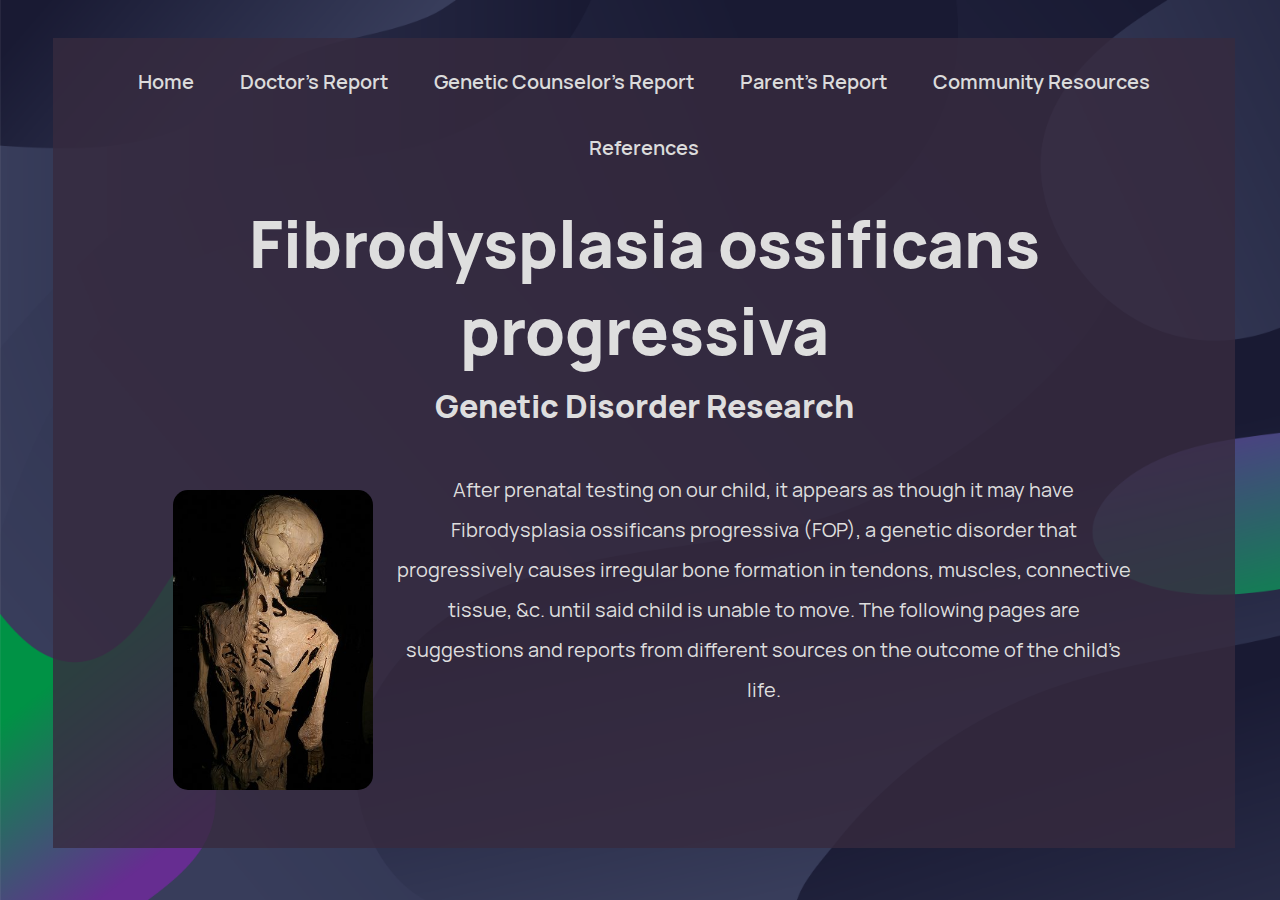
<file: index.html>
<!DOCTYPE html>
<html lang="en" dir="ltr">

<head>
  <meta charset="utf-8">
  <title>Fibrodysplasia Ossificans Progressiva | Homepage</title>
  <link rel="stylesheet" href="style.css">
  <link rel="shortcut icon" href="./src/img/icon.ico">
  <script src="https://code.jquery.com/jquery-3.5.1.min.js" integrity="sha256-9/aliU8dGd2tb6OSsuzixeV4y/faTqgFtohetphbbj0=" crossorigin="anonymous"></script>
  <script>
    $(function() {
      $('#header').load('header.html');
    });
  </script>
</head>

<body>
  <div class="content">
    <div id='header'></div>
    <h1>Fibrodysplasia ossificans progressiva</h1>
    <h2>Genetic Disorder Research</h2>
    <br>
    <p><img id="myImg" src="src/img/fop.jpg" alt="The skeleton of Harry Raymond Eastlack, a victim of Fibrodysplasia ossificans progressiva" style='float:left;max-width: 200px; height: auto;'>After prenatal testing on our child, it appears as though
      it may have Fibrodysplasia ossificans progressiva (FOP), a genetic disorder that
      progressively
      causes irregular bone formation in tendons, muscles, connective tissue, &c. until said child is unable to move. The following pages are suggestions and reports from different sources on the outcome of the child’s life.</p>
  </div>
  <!-- The Modal -->
  <div id="myModal" class="modal">
    <span class="close">&times;</span>
    <img class="modal-content" id="img01">
    <div id="caption"></div>
  </div>
  <script src="./script.js"></script>
</body>

</html>
</file>
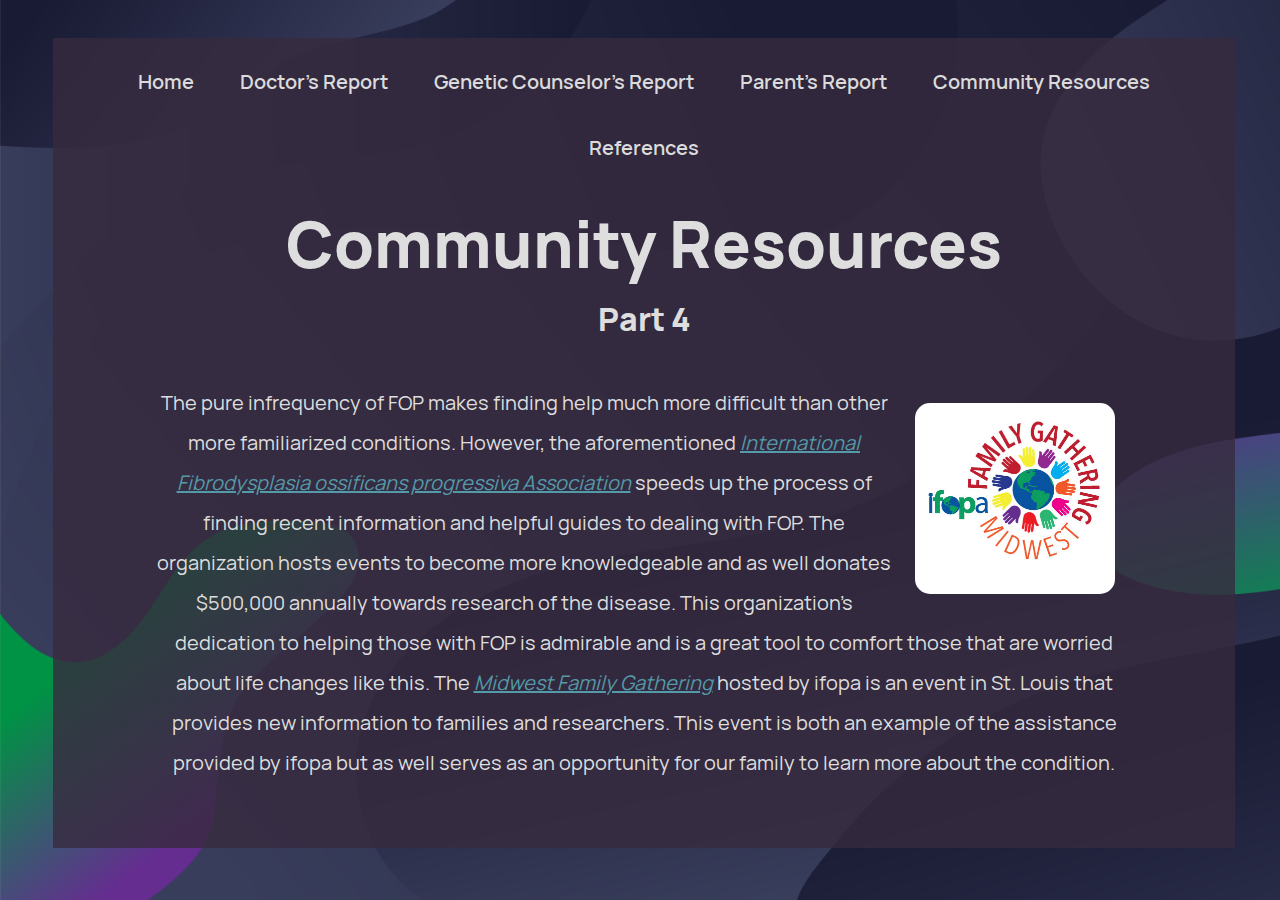
<file: community.html>
<!DOCTYPE html>
<html lang="en" dir="ltr">

<head>
  <meta charset="utf-8">
  <title>Fibrodysplasia Ossificans Progressiva | Community Resources</title>
  <link rel="stylesheet" href="style.css">
  <link rel="shortcut icon" href="./src/img/icon.ico">
  <script src="https://code.jquery.com/jquery-3.5.1.min.js" integrity="sha256-9/aliU8dGd2tb6OSsuzixeV4y/faTqgFtohetphbbj0=" crossorigin="anonymous"></script>
  <script>
    $(function() {
      $('#header').load('header.html');
    });
  </script>
</head>

<body>
  <div class="content">
    <div id='header'></div>
    <h1>Community Resources</h1>
    <h2>Part 4</h2>
    <br>
    <p><img id='myImg' src="src/img/fmg.jpg" alt="Logo for the Family Gathering Midwest event, hosted by IFOPA" style='float:right;max-width:200px;height:auto;'>The pure infrequency of FOP makes finding help much more difficult than other more
      familiarized conditions. However, the
      aforementioned
      <a href="https://www.ifopa.org/" target="_blank"><i>International Fibrodysplasia ossificans progressiva
          Association</i></a> speeds up the process of finding recent
      information and helpful guides to dealing with FOP. The organization hosts events to become more knowledgeable and as well donates $500,000 annually towards research of the disease. This organization’s dedication to helping those with FOP is
      admirable and is a great tool to comfort those that are worried about life changes like this. The <a href="https://www.ifopa.org/midwest_family_gathering" target="_blank"><i>Midwest Family Gathering</i></a> hosted by ifopa is an event in St.
      Louis that provides new information to families and researchers. This event is both an
      example of the assistance provided by ifopa but as well serves as an opportunity for our family to learn more about the condition.
    </p>
  </div>
  <!-- The Modal -->
  <div id="myModal" class="modal">
    <span class="close">&times;</span>
    <img class="modal-content" id="img01">
    <div id="caption"></div>
  </div>
  <script src="./script.js"></script>
</body>

</html>
</file>
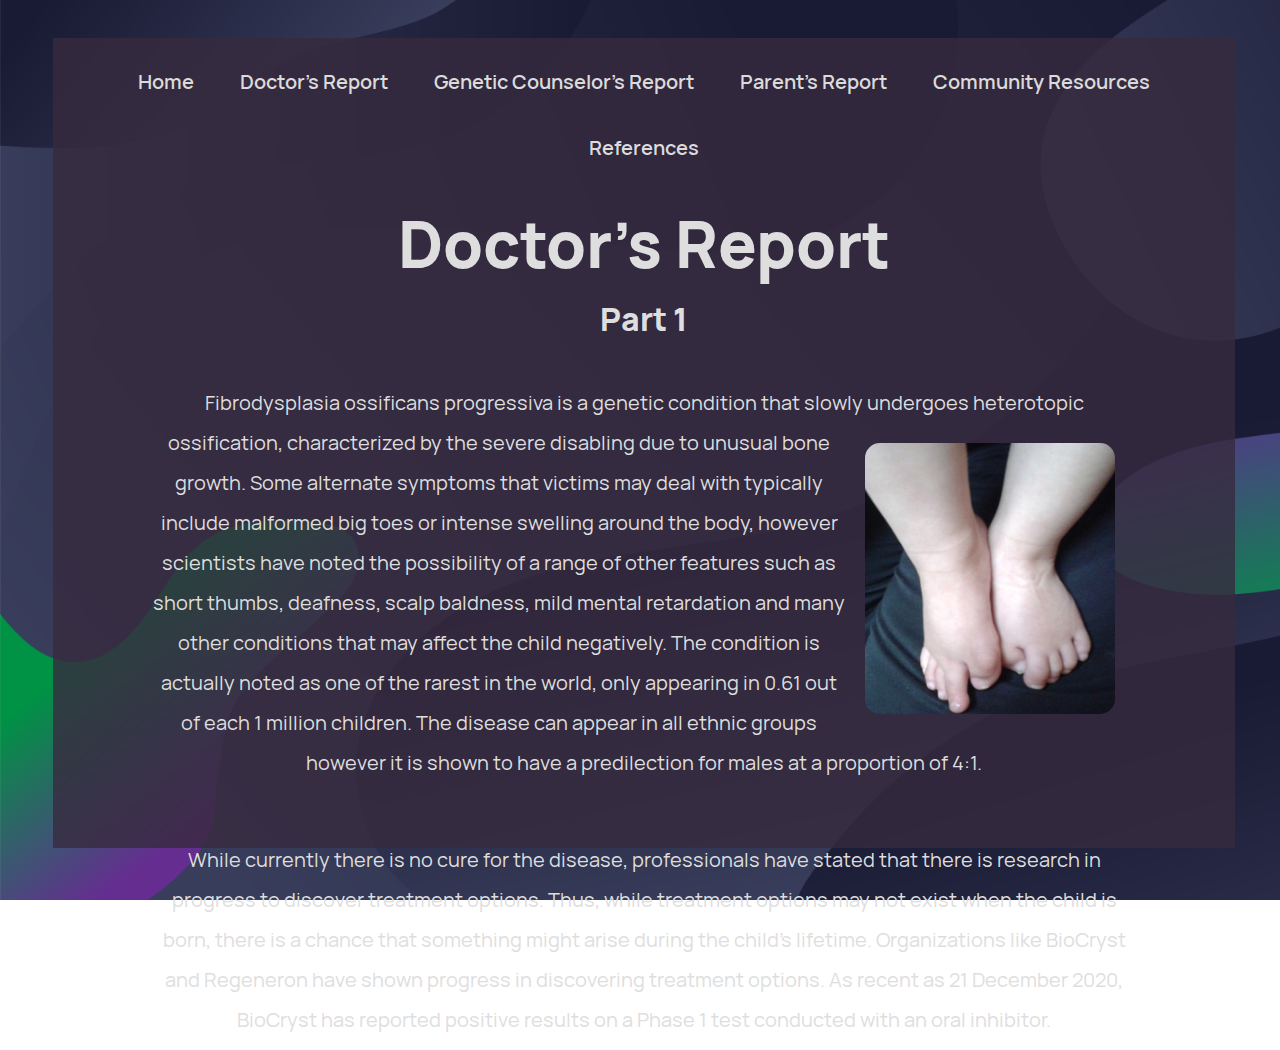
<file: doctor.html>
<!DOCTYPE html>
<html lang="en" dir="ltr">

<head>
  <meta charset="utf-8">
  <title>Fibrodysplasia Ossificans Progressiva | Doctor's Report</title>
  <link rel="stylesheet" href="style.css">
  <link rel="shortcut icon" href="./src/img/icon.ico">
  <script src="https://code.jquery.com/jquery-3.5.1.min.js" integrity="sha256-9/aliU8dGd2tb6OSsuzixeV4y/faTqgFtohetphbbj0=" crossorigin="anonymous"></script>
  <script>
    $(function() {
      $('#header').load('header.html');
    });
  </script>
</head>

<body>
  <div class="content">
    <div id='header'></div>
    <h1>Doctor's Report</h1>
    <h2>Part 1</h2>
    <br>
    <p>Fibrodysplasia ossificans progressiva is a genetic condition that slowly undergoes heterotopic ossification,<img id="myImg" src="src/img/toes.png"
        alt="Photograph of an infant's feet showing marked shortening, sharpening of both big toes, with hallux valgus deformities" style='float:right;max-width: 250px; height: auto;'> characterized by the severe
      disabling due
      to unusual bone growth. Some alternate symptoms that victims may deal with typically include malformed big toes or intense swelling around the body, however scientists have noted the possibility of a range of other features such as short
      thumbs, deafness, scalp baldness, mild mental retardation and many other conditions that may affect the child negatively. The condition is actually noted as one of the rarest in the world, only appearing in 0.61 out of each 1 million children.
      The disease can appear in all ethnic groups however it is shown to have a predilection for males at a proportion of 4:1.</p>
    <br>
    <p>While currently there is no cure for the disease, professionals have stated that there is research in progress to discover treatment options. Thus, while treatment options may not exist when the child is born, there is a chance that something
      might arise during the child’s lifetime. Organizations like BioCryst and Regeneron have shown progress in discovering treatment options. As recent as 21 December 2020, BioCryst has reported positive results on a Phase 1 test conducted with an
      oral inhibitor.</p>
  </div>
  <!-- The Modal -->
  <div id="myModal" class="modal">
    <span class="close">&times;</span>
    <img class="modal-content" id="img01">
    <div id="caption"></div>
  </div>
  <script src="./script.js"></script>
</body>

</html>
</file>
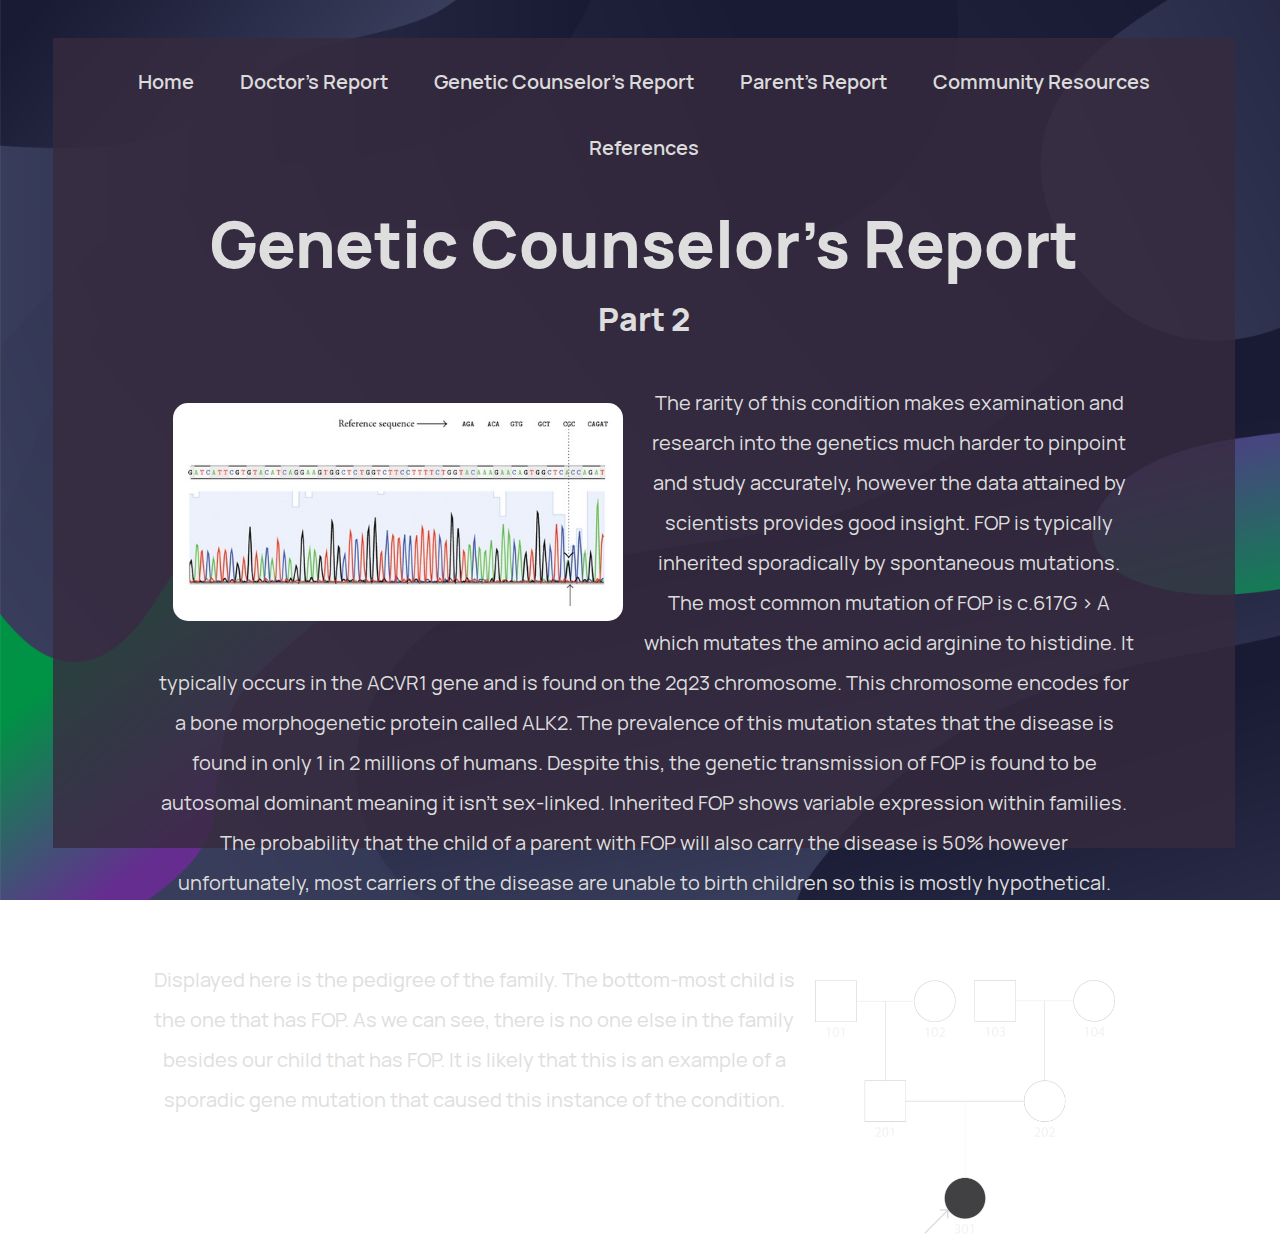
<file: genetic_counselor.html>
<!DOCTYPE html>
<html lang="en" dir="ltr">

<head>
  <meta charset="utf-8">
  <title>Fibrodysplasia Ossificans Progressiva | Genetic Counselor's Report</title>
  <link rel="stylesheet" href="style.css">
  <link rel="shortcut icon" href="./src/img/icon.ico">
  <script src="https://code.jquery.com/jquery-3.5.1.min.js" integrity="sha256-9/aliU8dGd2tb6OSsuzixeV4y/faTqgFtohetphbbj0=" crossorigin="anonymous"></script>
  <script>
    $(function() {
      $('#header').load('header.html');
    });
  </script>
</head>

<body>
  <div class="content">
    <div id='header'></div>
    <h1>Genetic Counselor's Report</h1>
    <h2>Part 2</h2>
    <br>
    <p><img id='Img' src="src/img/dna.png" alt="Chart displaying where the mutations that cause FOP typically occur" style='float:left;max-width:450px;height:auto;'>The rarity of this condition makes examination and research into the genetics much harder to pinpoint and study accurately, however the data attained by scientists provides good insight. FOP is typically inherited sporadically by spontaneous mutations. The most common mutation of FOP is c.617G > A which mutates the amino acid arginine to histidine. It typically occurs in the ACVR1 gene and is found on the 2q23 chromosome. This chromosome encodes for a bone morphogenetic protein called ALK2. The prevalence of this mutation states that the disease is found in only 1 in 2 millions of humans. Despite this, the genetic transmission of FOP is found to be autosomal dominant meaning it isn’t sex-linked. Inherited FOP shows variable expression within families. The probability that the child of a parent with FOP will also carry the disease is 50% however unfortunately, most carriers of the disease are unable to birth children so this is mostly hypothetical.</p>
    <br>
    <p><img id='myImg' src="src/img/pedigree.png" alt="Pedigree displaying the family history of the trait: Fibrodysplasia ossificans progressiva" style='float:right;max-width:300px;height:auto;border-radius:0;'>Displayed here is the pedigree of the
      family. The bottom-most child is the one that has FOP. As we can see, there is no
      one else in
      the family besides our child that has FOP. It is likely that this is an example of a sporadic gene mutation that caused this instance of the condition.</p>
  </div>
  <!-- The Modal -->
  <div id="myModal" class="modal">
    <span class="close">&times;</span>
    <img class="modal-content" id="img01">
    <div id="caption"></div>
  </div>
  <script src="./script.js"></script>
</body>

</html>
</file>
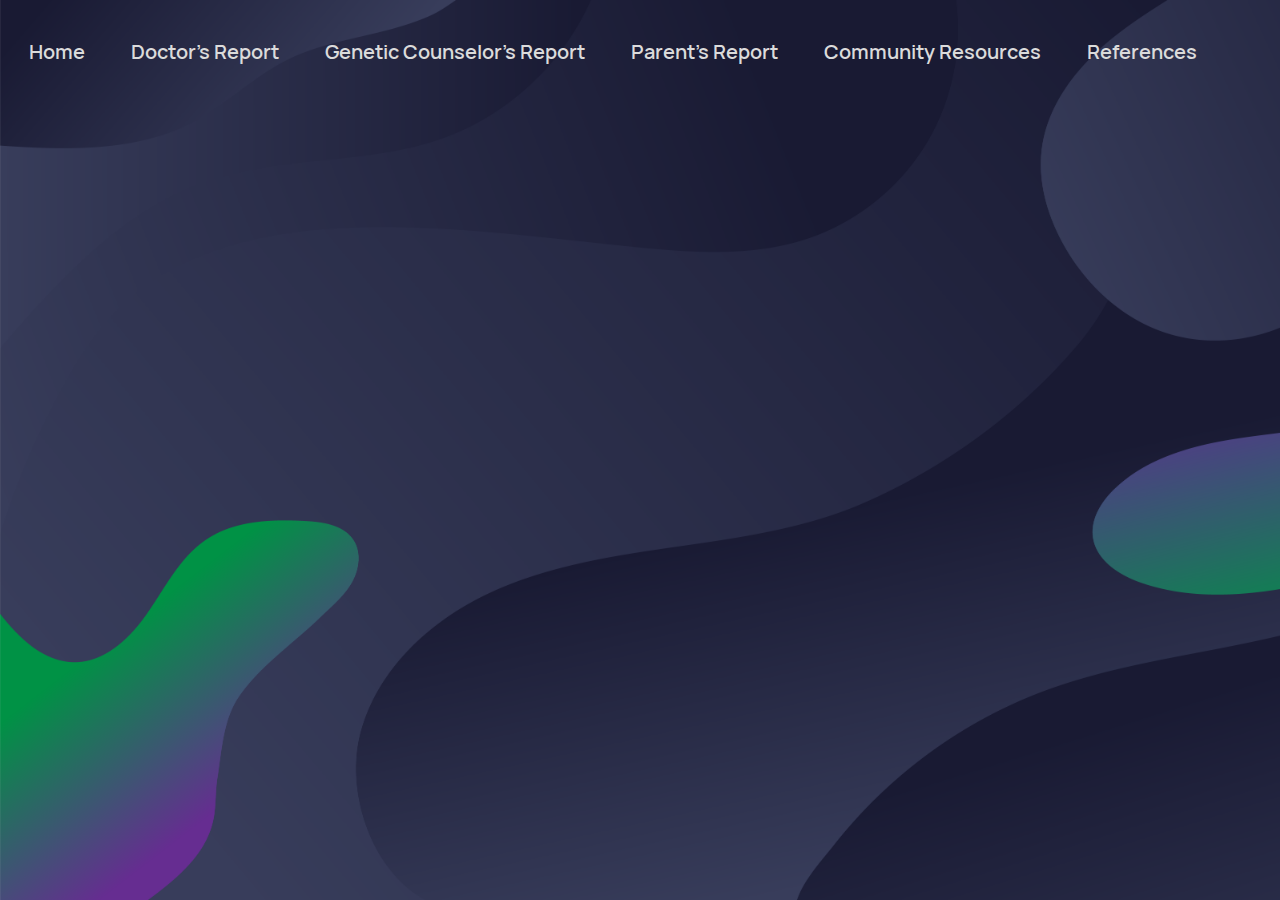
<file: header.html>
<!DOCTYPE html>
<html lang="it" dir="ltr">

<head>
  <meta charset="utf-8">
  <link rel="stylesheet" href="style.css">
</head>

<body>
  <ul>
    <a id="headera" href="./">Home</a>
    <a id="headera" href="./doctor.html">Doctor's Report</a>
    <a id="headera" href="./genetic_counselor.html">Genetic Counselor's Report</a>
    <a id="headera" href="./parent.html">Parent's Report</a>
    <a id="headera" href="./community.html">Community Resources</a>
    <a id="headera" href="./references.html">References</a>
  </ul>
</body>

</html>
</file>
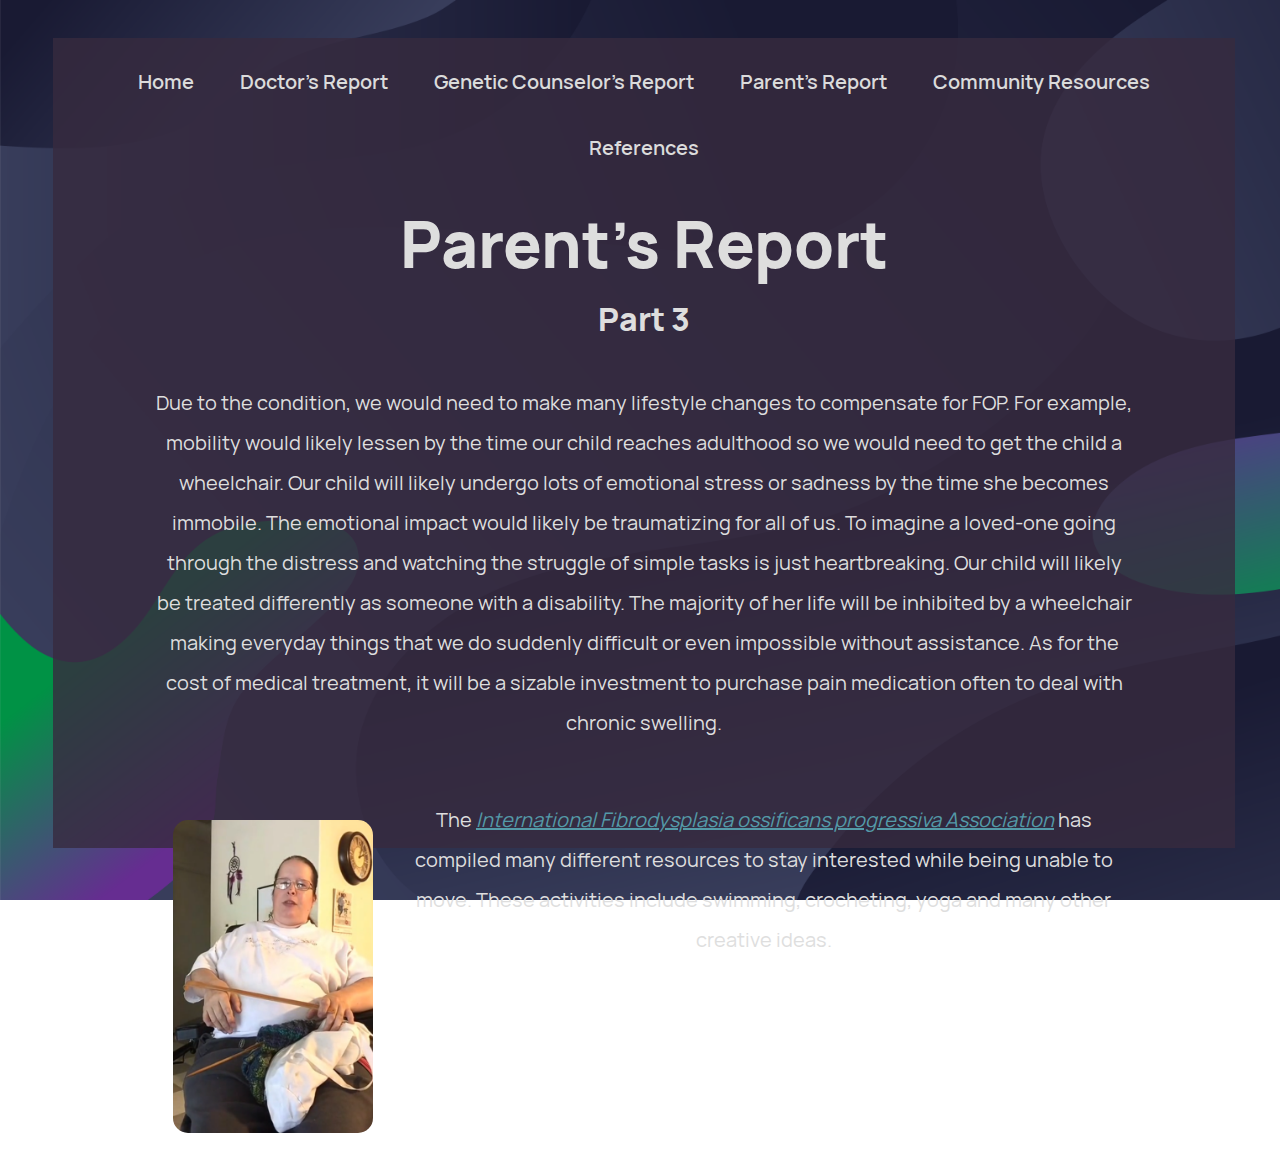
<file: parent.html>
<!DOCTYPE html>
<html lang="en" dir="ltr">

<head>
  <meta charset="utf-8">
  <title>Fibrodysplasia Ossificans Progressiva | Parent's Report</title>
  <link rel="stylesheet" href="style.css">
  <link rel="shortcut icon" href="./src/img/icon.ico">
  <script src="https://code.jquery.com/jquery-3.5.1.min.js" integrity="sha256-9/aliU8dGd2tb6OSsuzixeV4y/faTqgFtohetphbbj0=" crossorigin="anonymous"></script>
  <script>
    $(function() {
      $('#header').load('header.html');
    });
  </script>
</head>

<body>
  <div class="content">
    <div id='header'></div>
    <h1>Parent's Report</h1>
    <h2>Part 3</h2>
    <br>
    <p>Due to the condition, we would need to make many lifestyle changes to compensate for FOP. For example, mobility would likely lessen by the time our child reaches adulthood so we would need to get the child a wheelchair. Our child will likely undergo lots of emotional stress or sadness by the time she becomes immobile. The emotional impact would likely be traumatizing for all of us. To imagine a loved-one going through the distress and watching the struggle of simple tasks is just heartbreaking. Our child will likely be treated differently as someone with a disability. The majority of her life will be inhibited by a wheelchair making everyday things that we do suddenly difficult or even impossible without assistance. As for the cost of medical treatment, it will be a sizable investment to purchase pain medication often to deal with chronic swelling.</p>
    <br>
    <p><img id='myImg' src="src/img/knitting.png" alt="Miriam Rocke, a person diagnosed with FOP, showing how she knits" style='float:left;max-width:200px;height:auto;'>The <a href="https://www.ifopa.org/" target="_blank"><i>International
          Fibrodysplasia ossificans progressiva Association</i></a> has
      compiled many
      different
      resources to stay interested while being
      unable to move. These activities include swimming, crocheting, yoga and many other creative ideas.</p>
  </div>
  <!-- The Modal -->
  <div id="myModal" class="modal">
    <span class="close">&times;</span>
    <img class="modal-content" id="img01">
    <div id="caption"></div>
  </div>
  <script src="./script.js"></script>
</body>

</html>
</file>
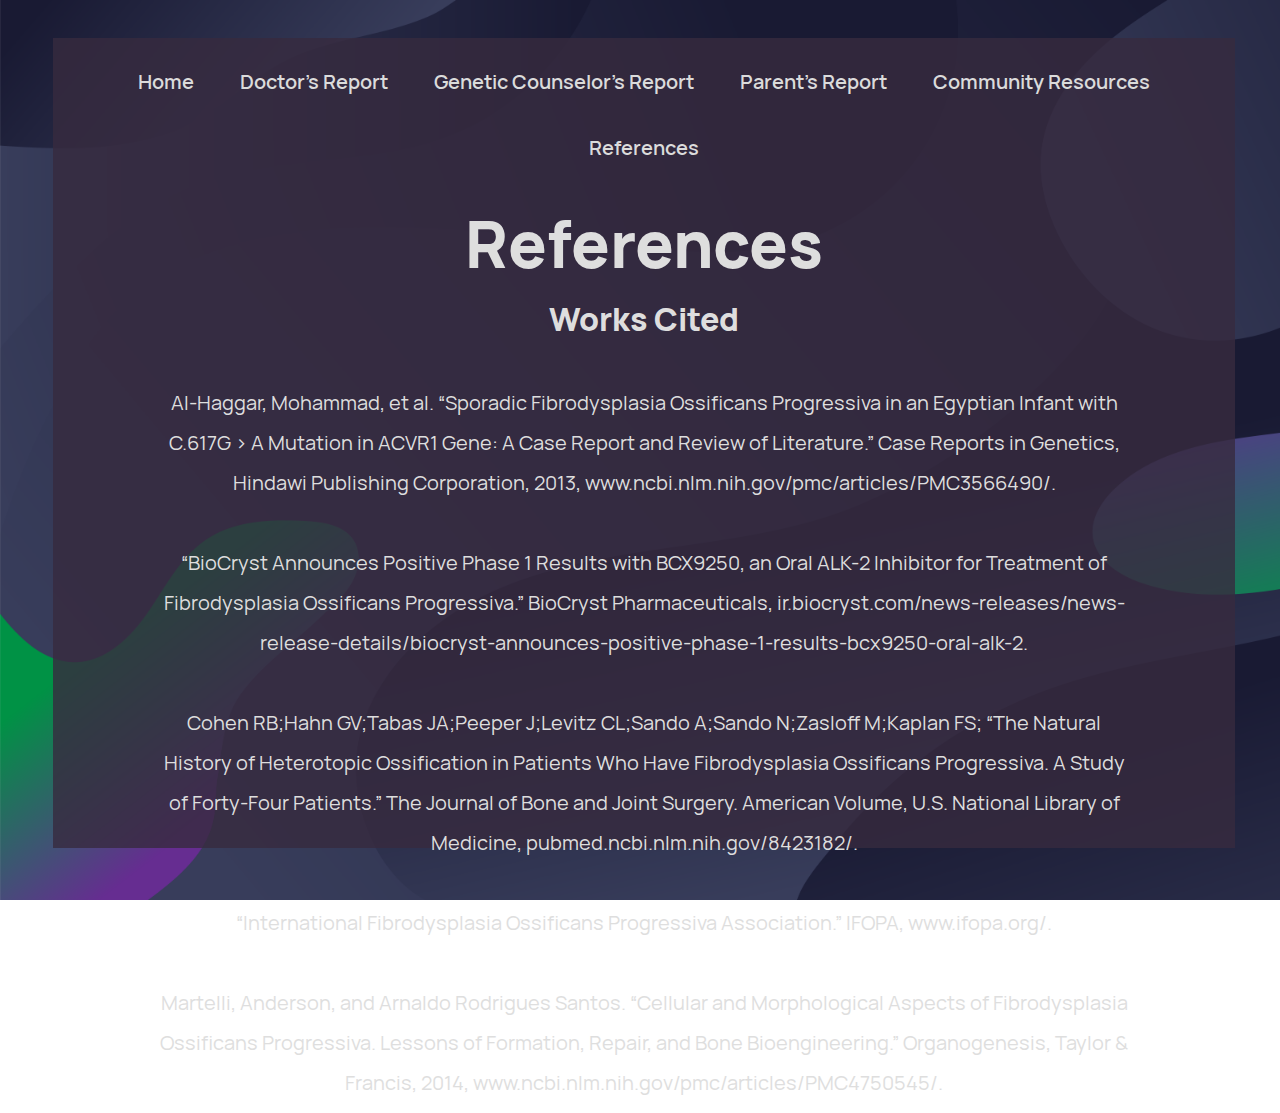
<file: references.html>
<!DOCTYPE html>
<html lang="en" dir="ltr">

<head>
  <meta charset="utf-8">
  <title>Fibrodysplasia Ossificans Progressiva | References</title>
  <link rel="stylesheet" href="style.css">
  <link rel="shortcut icon" href="./src/img/icon.ico">
  <script src="https://code.jquery.com/jquery-3.5.1.min.js" integrity="sha256-9/aliU8dGd2tb6OSsuzixeV4y/faTqgFtohetphbbj0=" crossorigin="anonymous"></script>
  <script>
    $(function() {
      $('#header').load('header.html');
    });
  </script>
</head>

<body>
  <div class="content">
    <div id='header'></div>
    <h1>References</h1>
    <h2>Works Cited</h2>
    <br>
    <p>Al-Haggar, Mohammad, et al. “Sporadic Fibrodysplasia Ossificans Progressiva in an Egyptian Infant with C.617G > A Mutation in ACVR1 Gene: A Case Report and Review of Literature.” Case Reports in Genetics, Hindawi Publishing Corporation, 2013,
      www.ncbi.nlm.nih.gov/pmc/articles/PMC3566490/.<br><br>
      “BioCryst Announces Positive Phase 1 Results with BCX9250, an Oral ALK-2 Inhibitor for Treatment of Fibrodysplasia Ossificans Progressiva.” BioCryst Pharmaceuticals,
      ir.biocryst.com/news-releases/news-release-details/biocryst-announces-positive-phase-1-results-bcx9250-oral-alk-2.<br><br>
      Cohen RB;Hahn GV;Tabas JA;Peeper J;Levitz CL;Sando A;Sando N;Zasloff M;Kaplan FS; “The Natural History of Heterotopic Ossification in Patients Who Have Fibrodysplasia Ossificans Progressiva. A Study of Forty-Four Patients.” The Journal of Bone
      and Joint Surgery. American Volume, U.S. National Library of Medicine, pubmed.ncbi.nlm.nih.gov/8423182/.<br><br>
      “International Fibrodysplasia Ossificans Progressiva Association.” IFOPA, www.ifopa.org/.<br><br>
      Martelli, Anderson, and Arnaldo Rodrigues Santos. “Cellular and Morphological Aspects of Fibrodysplasia Ossificans Progressiva. Lessons of Formation, Repair, and Bone Bioengineering.” Organogenesis, Taylor &amp; Francis, 2014,
      www.ncbi.nlm.nih.gov/pmc/articles/PMC4750545/.
    </p>
  </div>
</body>

</html>
</file>
<file: style.css>
@font-face {
  font-family: Manrope;
  src: url('src/fonts/Manrope-Regular.woff') format('woff');
  font-weight: normal;
}

@font-face {
  font-family: Manrope-SemiBold;
  src: url('src/fonts/Manrope-SemiBold.woff') format('woff');
  font-weight: bold;
}

@font-face {
  font-family: Manrope-ExtraBold;
  src: url('src/fonts/Manrope-ExtraBold.woff') format('woff');
  font-weight: bold;
}

body {
  background-image: url('src/img/background.png');
  background-repeat: no-repeat;
  background-attachment: fixed;
  background-size: cover;
  color: #dedede;
  font-size: 12px;
  font-family: Manrope
}

h1 {
  font-family: Manrope-ExtraBold;
  font-size: 4rem;
  margin: 10px;
  padding-top: 20px;
}

h2 {
  font-family: Manrope-ExtraBold;
  font-size: 2rem;
  margin: 5px;
}

p {
  font-size: 1.25rem;
  margin: 10px 90px;
  line-height: 200%;
  padding: 10px;
}

img {
  padding: 20px;
  border-radius: 35px;
}

a {
  color: #549aa8;
}

a:visited {
  color: #3b366d;
}

.content {
  background-color: #372b3fcc;
  margin: 30px 45px;
  text-align: center;
  height: 90%;
  position: absolute;
}

#menudiv {
  margin-left: auto;
  margin-right: auto;
  margin-bottom: 15%;
  width: 50%;
  position: relative;
  z-index: 9;
}

ul {
  list-style-type: none;
  margin: 0;
  padding: 0;
  font-size: 1.25rem;
}

#headera {
  font-family: Manrope-SemiBold, sans-serif;
  text-decoration: none;
  position: relative;
  color: #dbdbdb;
  max-width: 800px;
  display: inline-block;
  text-align: center;
  padding: 18px 21px;
  top: 12px;
  border-style: solid;
  border-width: 0 0 3px 0;
  border-color: #0000;
  transition-duration: 0.4s;
}

#headera:hover {
  background-color: #2c2233;
  top: 6px;
  color: #925ee0;
  border-color: #925ee0;
  transition-duration: 0.4s;
}

#myImg,
#Img {
  cursor: pointer;
  transition: 0.3s;
}

#myImg:hover,
#Img:hover {
  opacity: 0.7;
}

/* The Modal (background) */
.modal {
  display: none;
  /* Hidden by default */
  position: fixed;
  /* Stay in place */
  z-index: 1;
  /* Sit on top */
  padding-top: 100px;
  /* Location of the box */
  left: 0;
  top: 0;
  width: 100%;
  /* Full width */
  height: 100%;
  /* Full height */
  overflow: auto;
  /* Enable scroll if needed */
  background-color: rgb(0, 0, 0);
  /* Fallback color */
  background-color: rgba(0, 0, 0, 0.9);
  /* Black w/ opacity */
}

/* Modal Content (image) */
.modal-content {
  margin: auto;
  display: block;
  width: 80%;
  max-width: 500px;
}

/* Caption of Modal Image */
#caption {
  margin: auto;
  display: block;
  width: 80%;
  max-width: 700px;
  text-align: center;
  color: #ccc;
  padding: 10px 0;
  height: 150px;
  font-size: 1rem;
}

/* Add Animation */
.modal-content, #caption {
  -webkit-animation-name: zoom;
  -webkit-animation-duration: 0.6s;
  animation-name: zoom;
  animation-duration: 0.6s;
}

@-webkit-keyframes zoom {
  from {
    -webkit-transform: scale(0)
  }

  to {
    -webkit-transform: scale(1)
  }
}

@keyframes zoom {
  from {
    transform: scale(0)
  }

  to {
    transform: scale(1)
  }
}

/* The Close Button */
.close {
  position: absolute;
  top: 15px;
  right: 35px;
  color: #f1f1f1;
  font-size: 40px;
  font-weight: bold;
  transition: 0.3s;
}

.close:hover,
.close:focus {
  color: #bbb;
  text-decoration: none;
  cursor: pointer;
}

/* 100% Image Width on Smaller Screens */
@media only screen and (max-width: 700px) {
  .modal-content {
    width: 100%;
  }
}
</file>
